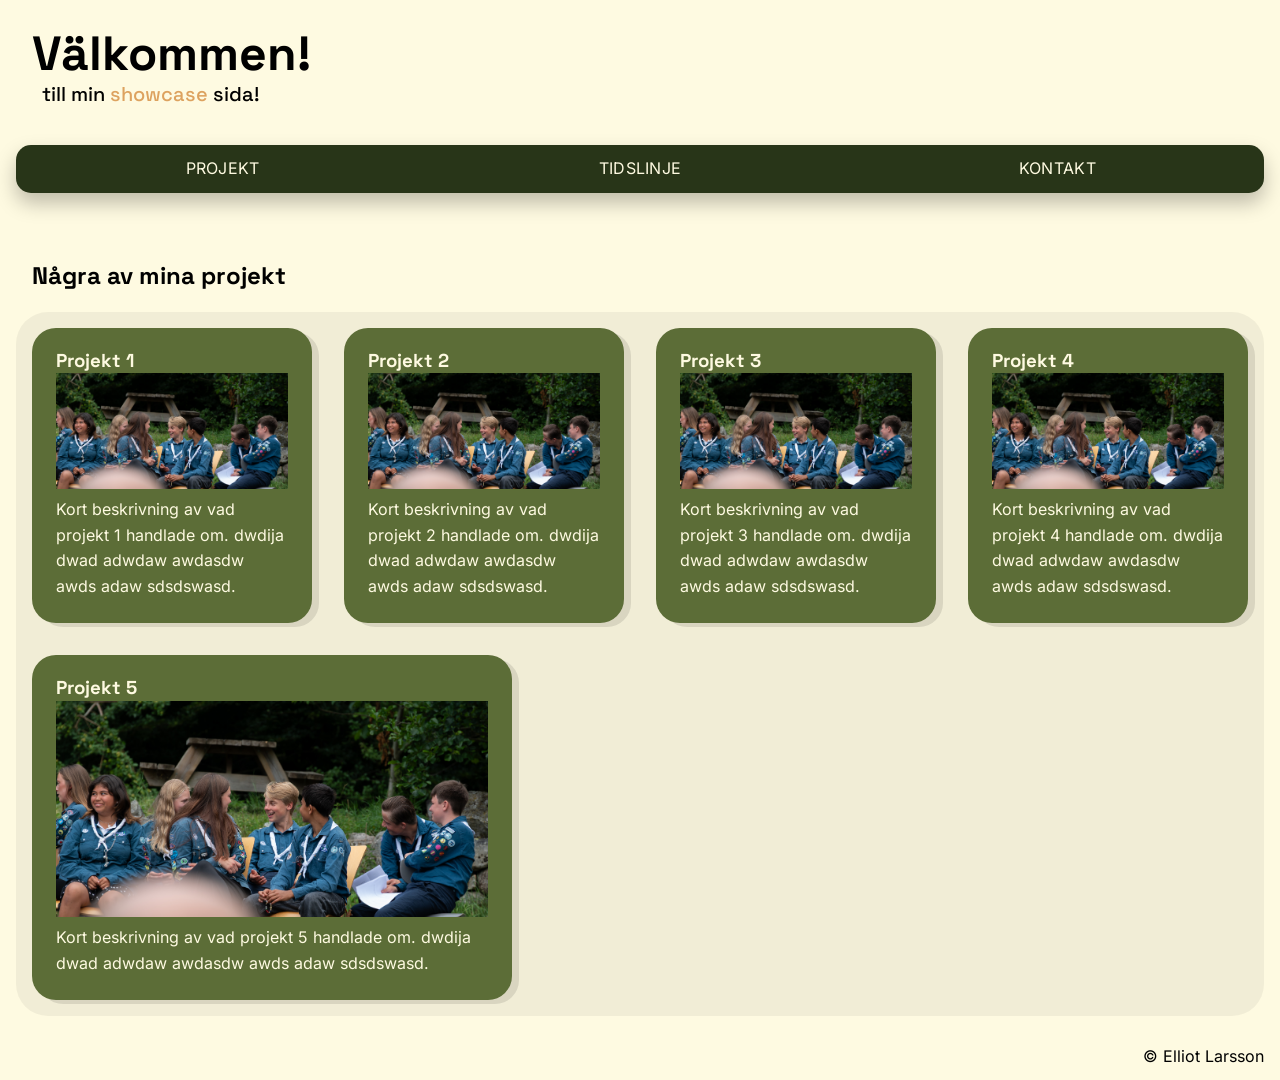
<file: index.html>
<!DOCTYPE html>
<html lang="sv">
<head>
    <meta charset="UTF-8">
    <meta name="viewport" content="width=device-width, initial-scale=1.0">
    <title>Elliots Showcase</title>
        <!-- Generella länkar -->
    <link rel="icon" type="image/x-icon" href="images/favicon.png"/>
    <link rel="stylesheet" href="css/commonStyle.css">
    <link rel="stylesheet" href="css/fonts.css">
    
        <!-- Sid specifika länkar -->
    <link rel="stylesheet" href="css/indexStyle.css">
    
</head>
<body>
    <header>
        <section class="headerTitel">
            <h1>
                Välkommen!
            </h1>
            <p>
                till min <span class="headerfokus">showcase</span> sida!
            </p>
        </section>
    
        <nav>
            <a title="Navigera till projekt" href="index.html">Projekt</a>
            <a title="Navigera till tidslinjen" href="tidslinje.html">Tidslinje</a>
            <a title="Navigera till kontakt sidan" href="kontakt.html">Kontakt</a>
        </nav>
    
    </header>
    <main>
        <h2 class="highlightHeader">Några av mina projekt</h2>
        <section class="highlightContainer">
            <article id="projekt1" class="highlights">
                <a class="projInNav" href="#projekt1">
                    <h3>Projekt 1</h3>
                    <figure>
                        <img alt="Bild på Projekt 1" src="images/test-big.png">
                        <figcaption>
                            Kort beskrivning av vad projekt 1 handlade om. dwdija dwad adwdaw awdasdw awds adaw sdsdswasd.
                        </figcaption>
                    </figure>
                </a>
            </article>
            <article id="projekt2" class="highlights">
                <a class="projInNav" href="#projekt2">
                    <h3>Projekt 2</h3>
                    <figure>
                        <img alt="Bild på Projekt 2" src="images/test-big.png">
                        <figcaption>
                            Kort beskrivning av vad projekt 2 handlade om. dwdija dwad adwdaw awdasdw awds adaw sdsdswasd.
                        </figcaption>
                    </figure>
                </a>
            </article>
            <article id="projekt3" class="highlights">
                <a class="projInNav" href="#projekt3">
                    <h3>Projekt 3</h3>
                    <figure>
                        <img alt="Bild på Projekt 3" src="images/test-big.png">
                        <figcaption>
                            Kort beskrivning av vad projekt 3 handlade om. dwdija dwad adwdaw awdasdw awds adaw sdsdswasd.
                        </figcaption>
                    </figure>
                </a>
            </article>
            <article id="projekt4" class="highlights">
                <a class="projInNav" href="#projekt4">
                    <h3>Projekt 4</h3>
                    <figure>
                        <img alt="Bild på Projekt 4" src="images/test-big.png">
                        <figcaption>
                            Kort beskrivning av vad projekt 4 handlade om. dwdija dwad adwdaw awdasdw awds adaw sdsdswasd.
                        </figcaption>
                    </figure>
                </a>
            </article>
            <article id="projekt5" class="highlights">
                <a class="projInNav" href="#projekt5">
                    <h3>Projekt 5</h3>
                    <figure>
                        <img alt="Bild på Projekt 5" src="images/test-big.png">
                        <figcaption>
                            Kort beskrivning av vad projekt 5 handlade om. dwdija dwad adwdaw awdasdw awds adaw sdsdswasd.
                        </figcaption>
                    </figure>
                </a>
            </article>
        </section>
    </main>
    <footer>
        <p>&copy; Elliot Larsson</p> 
    </footer>
</body>
</html>
</file>
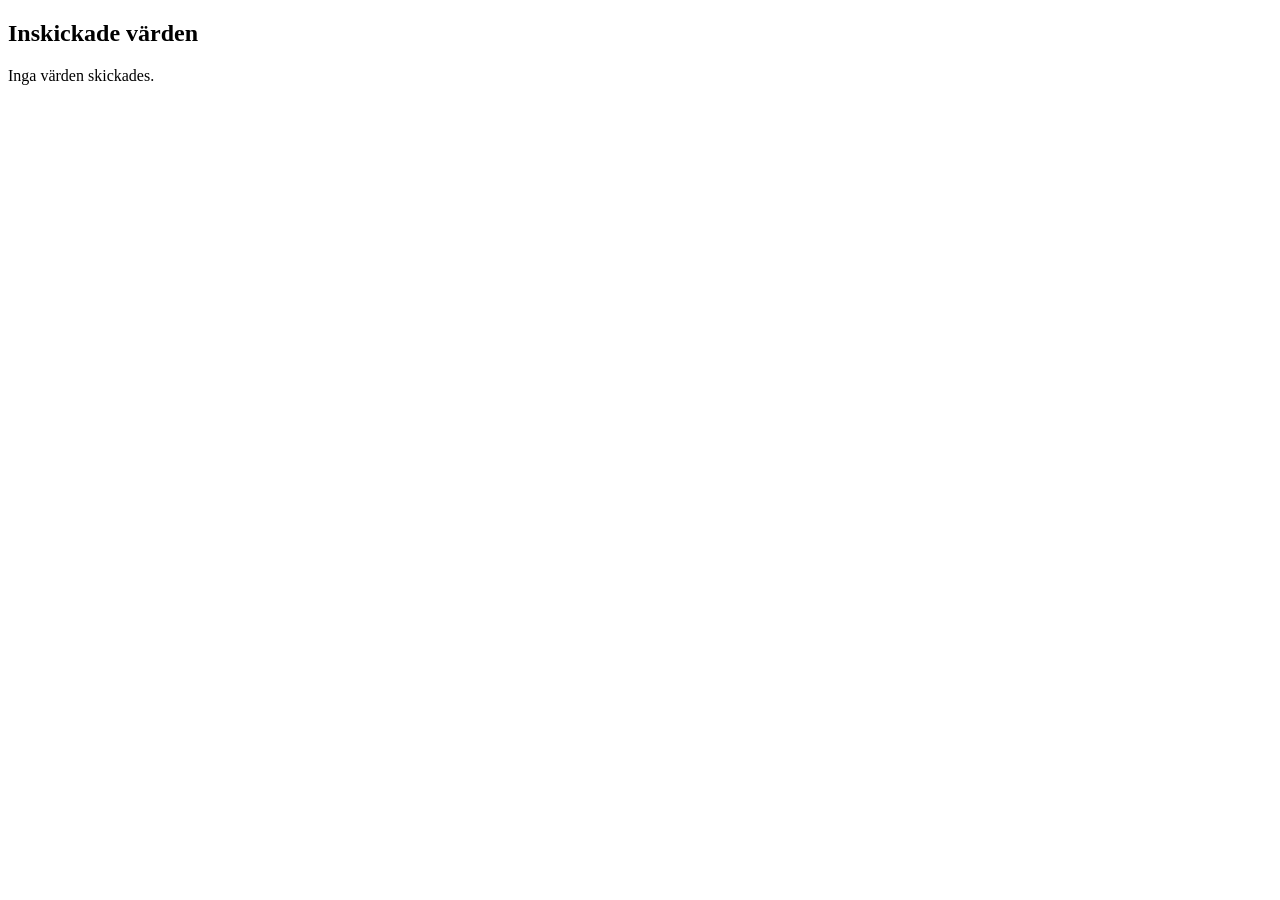
<file: result.html>
<!DOCTYPE html>
<html lang="en">
<head>
    <meta charset="UTF-8">
    <meta name="viewport" content="width=device-width, initial-scale=1.0">
    <title>Document</title>
</head>
<body>
<h2>Inskickade värden</h2>
  <div id="resultat"></div>

  <script>
    // Hämta parametrar från URL:en (?namn=...&epost=...)
    const params = new URLSearchParams(window.location.search);
    const resultatContainer = document.getElementById('resultat');

    if (params.size === 0) {
      resultatContainer.textContent = "Inga värden skickades.";
    } else {
      // Gå igenom varje värde och skriv ut på sidan
      params.forEach((value, key) => {
        const p = document.createElement('p');
        p.innerHTML = `<strong>${key}:</strong> ${value}`;
        resultatContainer.appendChild(p);
      });
    }
  </script>
</body>
</html>
</file>
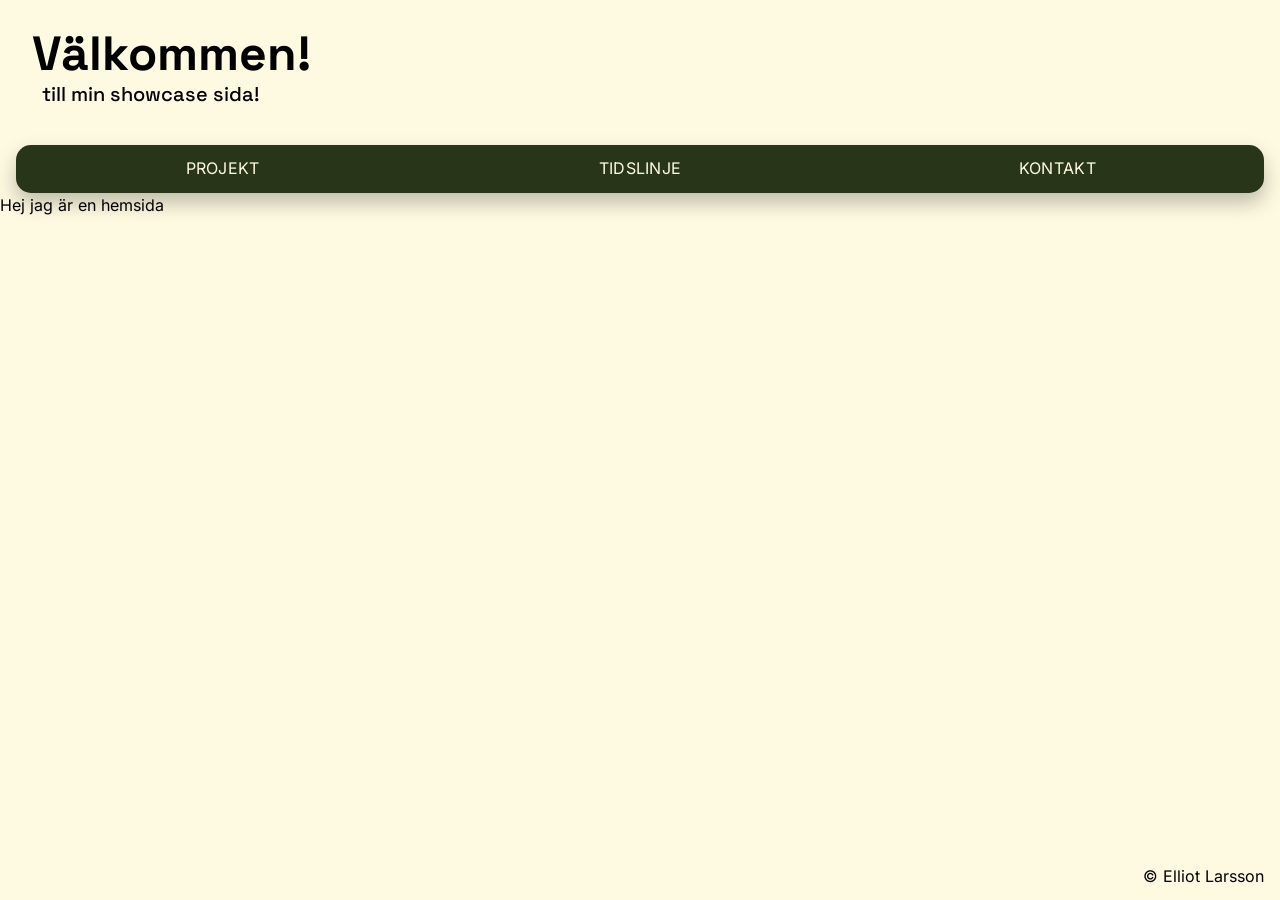
<file: tidslinje.html>
<!DOCTYPE html>
<html lang="sv">
<head>
    <meta charset="UTF-8">
    <meta name="viewport" content="width=device-width, initial-scale=1.0">
    <title>Tidslinje</title>
    <!-- Generella länkar -->
    <link rel="icon" type="image/x-icon" href="images/favicon.png"/>
    <link rel="stylesheet" href="css/commonStyle.css">
    <link rel="stylesheet" href="css/fonts.css">
    
    <!-- Sid specifika länkar -->


</head>
<body>
    <header>
        <section class="headerTitel">
            <h1>
                Välkommen!
            </h1>
            <p>
                till min showcase sida!
            </p>
        </section>
    
        <nav>
            <a title="Navigera till projekt" href="index.html">Projekt</a>
            <a title="Navigera till tidslinjen" href="tidslinje.html">Tidslinje</a>
            <a title="Navigera till kontakt sidan" href="kontakt.html">Kontakt</a>
        </nav>
    
    </header>
    <main>
        
        Hej jag är en hemsida
    </main>
    <footer>
        <p>&copy; Elliot Larsson</p> 
    </footer>
</body>
</html>
</file>
<file: css/commonStyle.css>
*,
*::before,
*::after {
  box-sizing: border-box;
  
}

html {
  scroll-padding-top: 7rem;
  scroll-behavior: smooth;
}

body {
  margin: 0;
  font-family:"Inter", system-ui, sans-serif;
  background-color: #fefae1;
  line-height: 1.6;
  max-width: 100vw;
/* ---------------- */
  display: grid;
  grid-template-rows: auto auto 1fr auto;
  min-height: 100vh;
}

/* Base Strukture */

header{
  display: contents;
  font-family: "Space Grotesk";
  font-weight:500;
}

main {
  font-family: "Inter", sans-serif, system-ui;
}

h1, h2, h3, h4, h5, h6 {
  font-family: "Space Grotesk", sans-serif, system-ui;
}

footer{
  display: flex;
  justify-content: flex-end;
  align-items: flex-start;
  padding: 1rem;
  width: 100%;
  line-height: 1;
}

footer p {
  margin: 0;
}


/* Header */
.headerTitel{
  padding: 2rem;
  width: 100%;
  line-height:0.9;
}

.headerTitel h1 {
  margin: 0;
  padding: 0;
  font-size: clamp(2rem, 10vw, 3rem)
}

.headerTitel p {
  margin: 10px;
  padding: 0;
  font-size: clamp(0.9rem, 5vw, 1.25rem);
}

 header nav{
  display: flex;
  justify-content: space-around;
  position: sticky;
  top: 2.5vw;
  z-index: 50;
  background-color: #283518;
  color: #fefae1;
  box-shadow: 0 10px 20px rgba(0, 0, 0, 0.25);
  border-radius: 15px;
  margin: 0 1rem;
  gap: 0.25rem;
}

header nav a {
  color: unset;
  text-decoration: none;
  font-size: 1rem;
  text-transform: uppercase;
  font-family: "inter";
  font-weight:500;  
  letter-spacing: 0.02em;
  transition: 500ms ease ;
  border-radius: inherit;
  height: 3rem;
  display: flex;
  justify-content: center;
  align-items: center;
  flex: 1;
}

a:focus-visible {
  outline: 2px solid #fefae1;
  outline-offset: -4px;
  border-radius: 15px;
  box-shadow: 0 12px 24px -4px rgba(0, 0, 0, 0.25);
  transform:scale(1.05);
  background-color: #5d6d37;

}
a:hover{
  /* outline: 3px solid ; */
  outline-offset: -4px;
  border-radius: 15px;
  box-shadow: 0 12px 24px -4px rgba(0, 0, 0, 0.25);
  transform:scale(1.05);
  background-color: #5d6d37;
}

.headerfokus {
  color:#dda25f ;
}
</file>
<file: css/fonts.css>
/* INTER (Brödtext) */


/* Regular (400) */
@font-face {
  font-family: "Inter";
  font-style: normal;
  font-weight: 400;
  font-display: swap;
  src: url("../fonts/inter-v20-latin/inter-v20-latin-regular.woff2") format("woff2");
}

/* Bold (700) */
@font-face {
  font-family: "Inter";
  font-style: normal;
  font-weight: 700;
  font-display: swap;
  src: url("../fonts/inter-v20-latin/inter-v20-latin-700.woff2") format("woff2");
}

/* Italic (400) */
@font-face {
  font-family: "Inter";
  font-style: italic;
  font-weight: 400;
  font-display: swap;
  src: url("../fonts/inter-v20-latin/inter-v20-latin-italic.woff2") format("woff2");
}



/* SPACE GROTESK (Rubriker) */

/* Regular (400) */
@font-face {
  font-family: "Space Grotesk";
  font-style: normal;
  font-weight: 400;
  font-display: swap;
  src: url("../fonts/space-grotesk-v22-latin/space-grotesk-v22-latin-regular.woff2") format("woff2");
}

/* Medium (500) */
@font-face {
  font-family: "Space Grotesk";
  font-style: normal;
  font-weight: 500;
  font-display: swap;
  src: url("../fonts/space-grotesk-v22-latin/space-grotesk-v22-latin-500.woff2") format("woff2");
}

/* Bold (700) */
@font-face {
  font-family: "Space Grotesk";
  font-style: normal;
  font-weight: 700;
  font-display: swap;
  src: url("../fonts/space-grotesk-v22-latin/space-grotesk-v22-latin-700.woff2") format("woff2");
}
</file>
<file: css/indexStyle.css>
/* Highlight gallery css */

.projInNav {
  color: unset;
  text-decoration: unset;
}

main{
  margin-top: 3rem;
}

.highlightHeader {
  margin: 1rem;
  padding-left: 1rem;
}

.highlightContainer {
  display: flex;
  justify-content:space-between;
  flex-wrap: wrap;
  gap: 2rem;
  padding: 1rem;
  /* border: 2px solid black; */
  border-radius: 2rem;
  margin: 1rem;
  background-color:rgba(0, 0, 0, 0.05);
}

.highlights {
  flex: 1 1 15rem; /* flex-grow: 1, flex-shrink: 1, flex-basis: 15rem (minsta bredd) */
  max-width: 30rem; /* Maximal bredd */
    border: 0.5rem solid rgba(0, 0, 0, 0);
  border-radius: 1.5rem;
  padding: 1rem;
  box-shadow: 7px 4px rgba(0, 0, 0, 0.1);
  background-color: #5C6D37;
  color: #fefae1;
  transition: 500ms ease ;
  
}

.highlights:hover {
  outline-offset: -4px; 
  transform:scale(1.015);
  border: rgba(0, 0, 0, 0.25) solid 0.35rem;
  background-color: #5d6d37;
}


.highlights figure {
  margin: 0;
}

.highlights img{
  width: 100%;
}

.highlightContainer h3 {
  line-height: 1;
  margin: 0;
  margin-bottom: 0.2rem;

}
</file>
